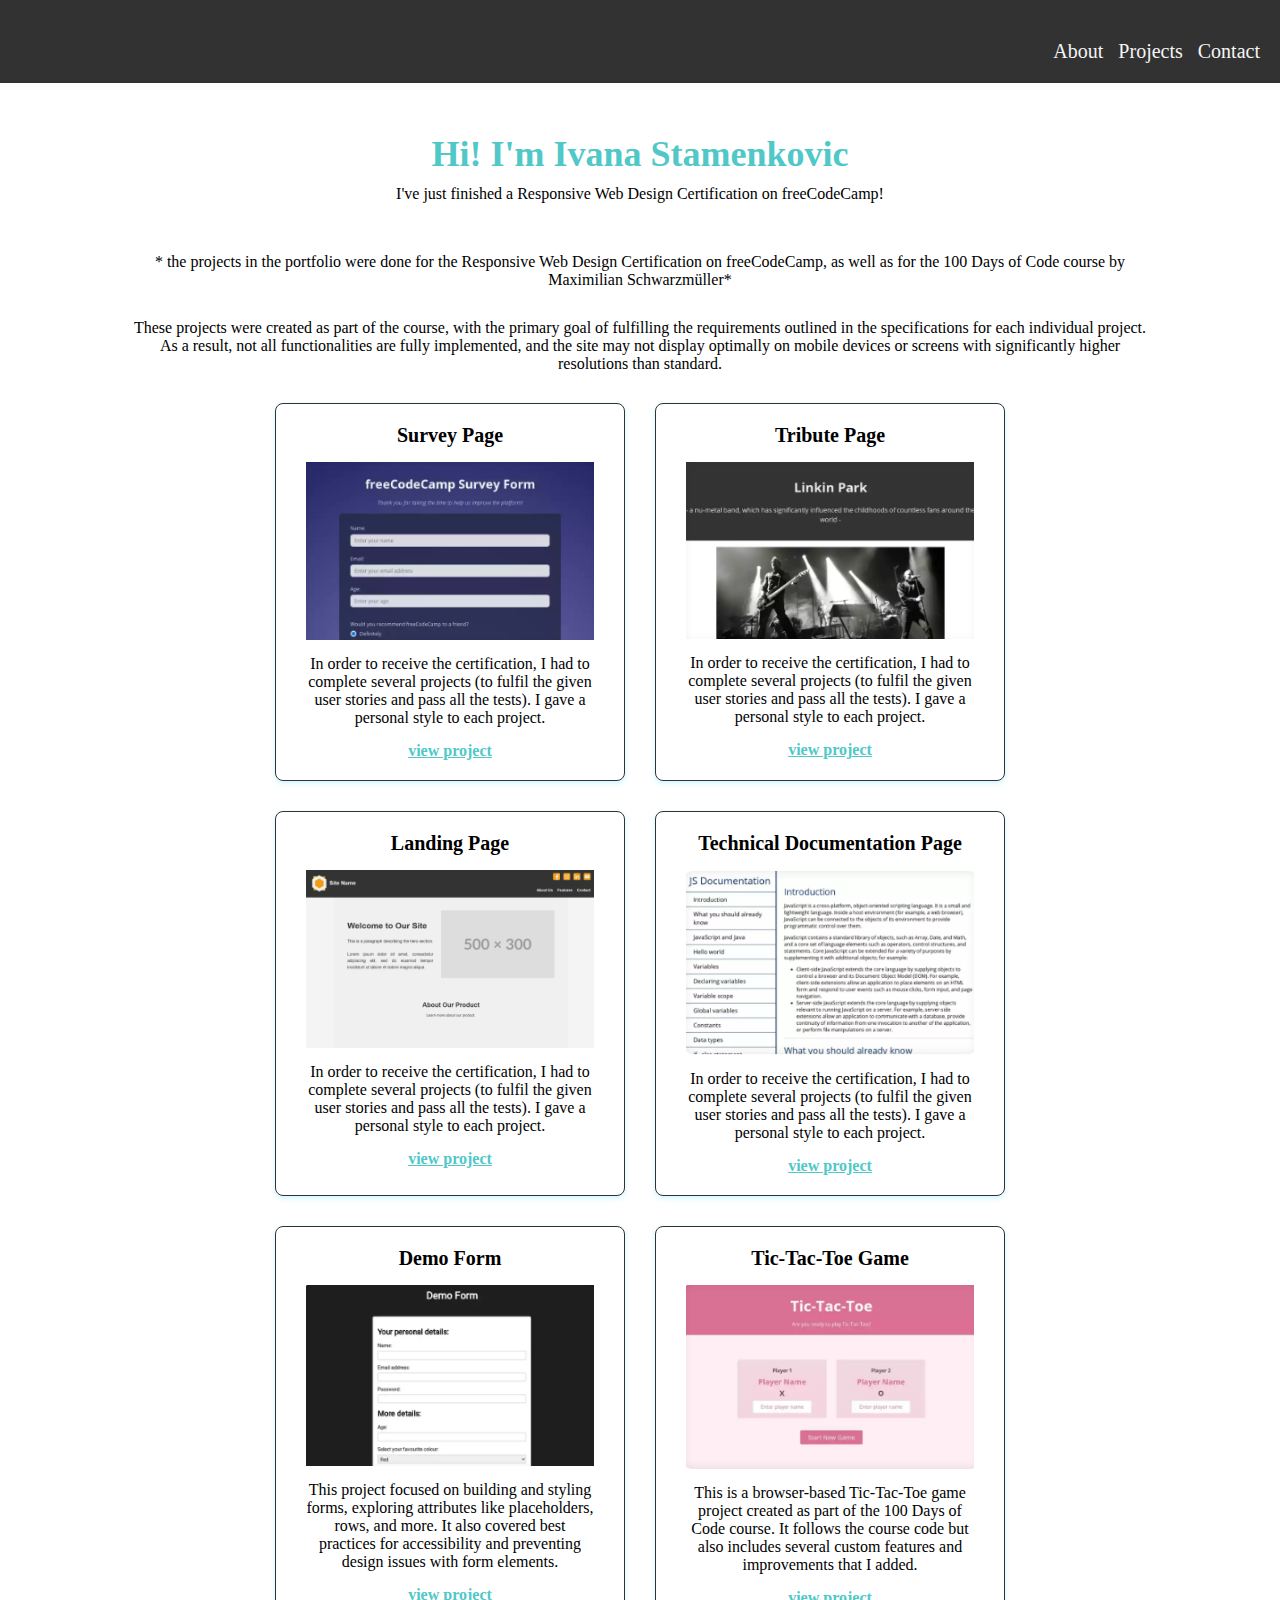
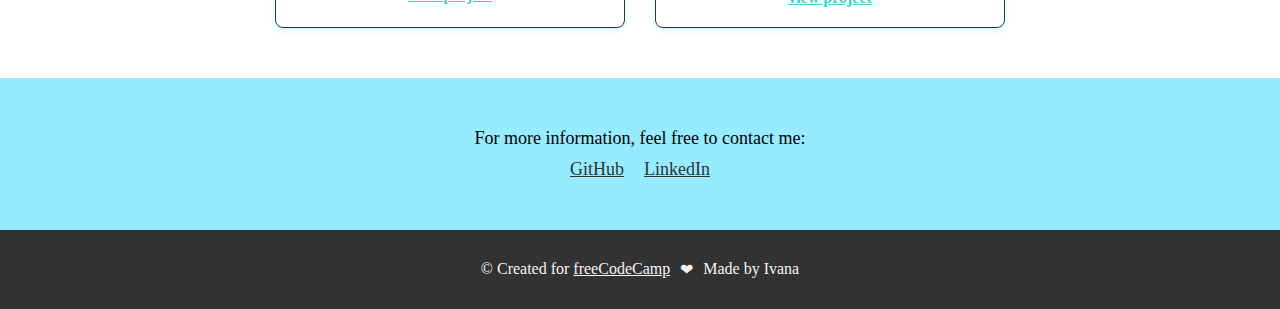
<file: personal-portfolio-webpage/index.html>
<!DOCTYPE html>
<html lang="en">
  <head>
    <meta charset="UTF-8" />
    <meta name="viewport" content="width=device-width, initial-scale=1.0" />
    <link rel="stylesheet" href="styles.css" />
    <title>Portfolio Webpage</title>
  </head>
  <body>
    <header>
      <nav id="navbar">
        <ul>
          <li>
            <a href="#welcome-section">About</a>
          </li>
          <li>
            <a href="#projects">Projects</a>
          </li>
          <li>
            <a href="#contact">Contact</a>
          </li>
        </ul>
      </nav>
    </header>
    <main>
      <section id="welcome-section">
        <h1>Hi! I'm Ivana Stamenkovic</h1>
        <p>
          I've just finished a Responsive Web Design Certification on
          freeCodeCamp!
        </p>
      </section>
      <section id="projects">
        <p>
          * the projects in the portfolio were done for the Responsive Web
          Design Certification on freeCodeCamp, as well as for the 100 Days of
          Code course by Maximilian Schwarzmüller*
        </p>
        <p>
          These projects were created as part of the course, with the primary
          goal of fulfilling the requirements outlined in the specifications for
          each individual project. As a result, not all functionalities are
          fully implemented, and the site may not display optimally on mobile
          devices or screens with significantly higher resolutions than
          standard.
        </p>
        <div id="project-container">
          <article class="project-tile">
            <div class="tile-content">
              <h3>Survey Page</h3>
              <img src="images/survey-form.png" />
              <p>
                In order to receive the certification, I had to complete several
                projects (to fulfil the given user stories and pass all the
                tests). I gave a personal style to each project.
              </p>
              <a
                href="https://fcc-survey-form-ivana.netlify.app/"
                target="_blank"
                >view project</a
              >
            </div>
          </article>
          <article class="project-tile">
            <div class="tile-content">
              <h3>Tribute Page</h3>
              <img src="images/tribute-page.png" />
              <p>
                In order to receive the certification, I had to complete several
                projects (to fulfil the given user stories and pass all the
                tests). I gave a personal style to each project.
              </p>
              <a
                href="https://fcc-tribute-page-ivana.netlify.app/"
                target="_blank"
                >view project</a
              >
            </div>
          </article>
          <article class="project-tile">
            <div class="tile-content">
              <h3>Landing Page</h3>
              <img src="images/landing-page.png" />
              <p>
                In order to receive the certification, I had to complete several
                projects (to fulfil the given user stories and pass all the
                tests). I gave a personal style to each project.
              </p>
              <a
                href="https://fcc-landing-page-ivana.netlify.app/"
                target="_blank"
                >view project</a
              >
            </div>
          </article>
          <article class="project-tile">
            <div class="tile-content">
              <h3>Technical Documentation Page</h3>
              <img src="images/technical-documentation.png" />
              <p>
                In order to receive the certification, I had to complete several
                projects (to fulfil the given user stories and pass all the
                tests). I gave a personal style to each project.
              </p>
              <a
                href="https://fcc-technical-doc-page-ivana.netlify.app/"
                target="_blank"
                >view project</a
              >
            </div>
          </article>
          <article class="project-tile">
            <div class="tile-content">
              <h3>Demo Form</h3>
              <img src="images/demo-form.png" />
              <p>
                This project focused on building and styling forms, exploring
                attributes like placeholders, rows, and more. It also covered
                best practices for accessibility and preventing design issues
                with form elements.
              </p>
              <a
                href="https://maximilian-days-26-28.netlify.app/"
                target="_blank"
                >view project</a
              >
            </div>
          </article>
          <article class="project-tile">
            <div class="tile-content">
              <h3>Tic-Tac-Toe Game</h3>
              <img src="images/tic-tac-toe-game.png" />
              <p>
                This is a browser-based Tic-Tac-Toe game project created as part
                of the 100 Days of Code course. It follows the course code but
                also includes several custom features and improvements that I
                added.
              </p>
              <a
                href="https://maximilian-tic-tac-toe-days-40-44.netlify.app/"
                target="_blank"
                >view project</a
              >
            </div>
          </article>
        </div>
      </section>
      <section id="contact">
        <p>For more information, feel free to contact me:</p>
        <div id="contact-links">
          <a
            id="profile-link"
            href="https://github.com/"
            target="_blank"
            >GitHub</a
          >
          <a
            href="https://www.linkedin.com/"
            target="_blank"
            >LinkedIn</a
          >
        </div>
      </section>
    </main>
    <footer>
      <p>
        &copy; Created for
        <a href="https://www.freecodecamp.org/" target="_blank">freeCodeCamp</a>
      </p>
      <span class="heart">&#10084;</span><p>Made by Ivana</p>
    </footer>
  </body>
</html>
</file>
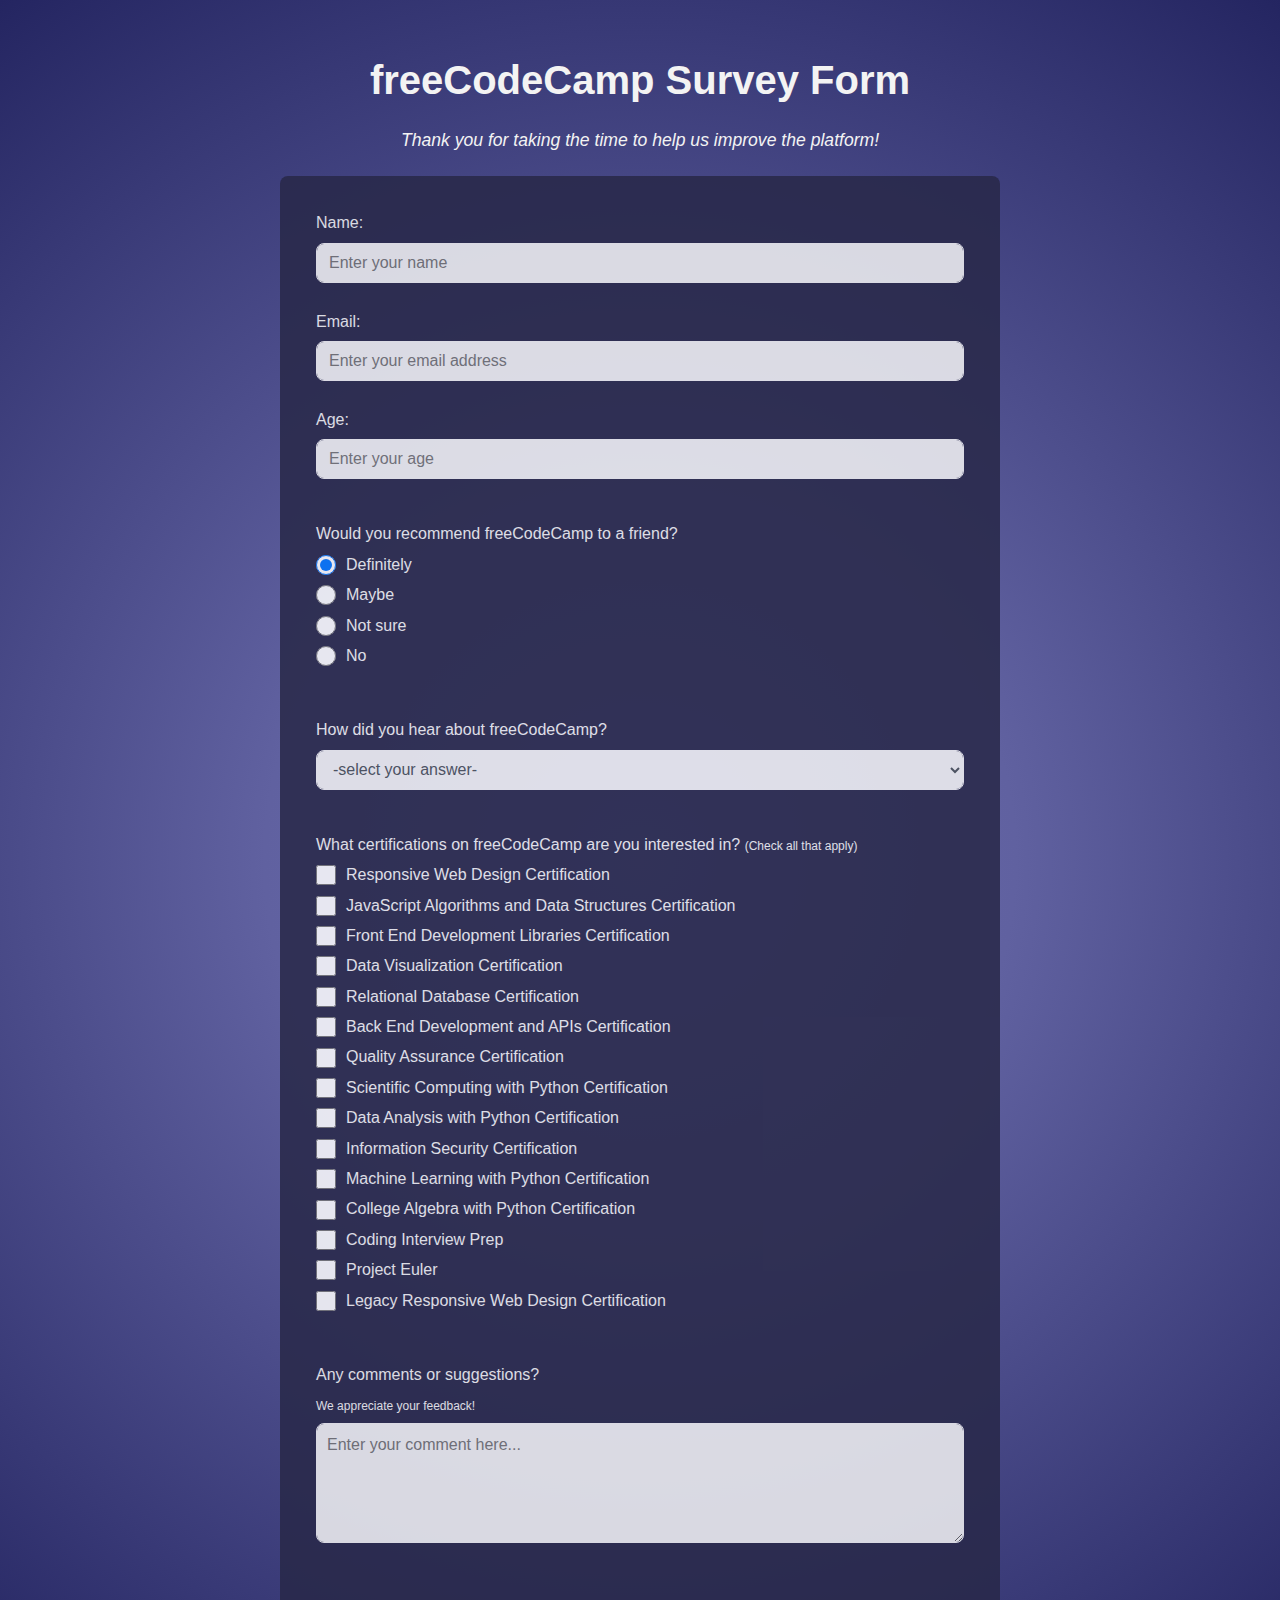
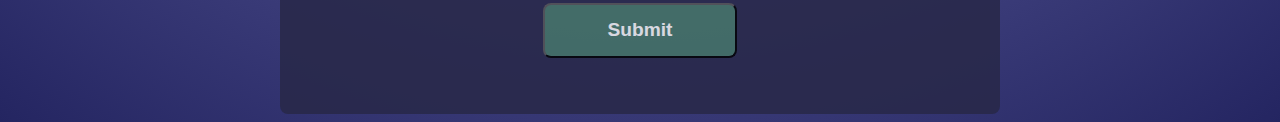
<file: survey-form/index.html>
<!DOCTYPE html>
<html lang="en">
    <head>
        <meta charset="UTF-8">
        <meta name="viewport" content="width=device-width, initial-scale=1.0" />
        <link rel="stylesheet" href="styles.css">
        <title>freeCodeCamp Survey Form</title>
    </head>
    <body>
        <div class="container">
            <header>
                <h1 id="title">freeCodeCamp Survey Form</h1>
                <p id="description">Thank you for taking the time to help us improve the platform!</p>
            </header>
        <form id="survey-form">
            <div class="form-item">
                <label id="name-label" for="name">Name: </label><input id="name" type="text" placeholder="Enter your name" class="input-format" required>
            </div>
            <div class="form-item">
                <label id="email-label" for="email">Email: </label><input id="email" type="email" placeholder="Enter your email address" class="input-format" required>
            </div>
            <div class="form-item">
                <label id="number-label" for="number">Age: </label><input id="number" type="number" min="16" max="120" placeholder="Enter your age" class="input-format" required>
            </div>
            <div class="form-item">
                <p>Would you recommend freeCodeCamp to a friend?</p>
                <label><input name="recommend" type="radio" value="definitely" class="input-radio" checked>Definitely</label>
                <label><input name="recommend" type="radio" value="maybe" class="input-radio">Maybe</label>
                <label><input name="recommend" type="radio" value="not-sure" class="input-radio">Not sure</label>
                <label><input name="recommend" type="radio" value="no" class="input-radio">No</label>
            </div>
            <div class="form-item">
                <p>How did you hear about freeCodeCamp? </p>
                    <select id="dropdown" class="input-format">
                        <option class="note">-select your answer-</option>
                        <option>from a friend</option>
                        <option>on social media</option>
                        <option>through ads</option>
                        <option>other</option>
                  </select>
            </div>
            <div class="form-item">
                <p>What certifications on freeCodeCamp are you interested in? <span class="note">(Check all that apply)</span></p>
                    <label><input name="certifications" type="checkbox" class="input-checkbox" value="responsive-web-design">Responsive Web Design Certification</label>
                    <label><input name="certifications" type="checkbox" class="input-checkbox" value="javaScript-algorithms">JavaScript Algorithms and Data Structures Certification</label>
                    <label><input name="certifications" type="checkbox" class="input-checkbox" value="front-end-development-libraries">Front End Development Libraries Certification</label>
                    <label><input name="certifications" type="checkbox" class="input-checkbox" value="data-visualization">Data Visualization Certification</label>
                    <label><input name="certifications" type="checkbox" class="input-checkbox" value="relational database">Relational Database Certification</label>
                    <label><input name="certifications" type="checkbox" class="input-checkbox" value="back-end-development-and-apis">Back End Development and APIs Certification</label>
                    <label><input name="certifications" type="checkbox" class="input-checkbox" value="quality-assurance">Quality Assurance Certification</label>
                    <label><input name="certifications" type="checkbox" class="input-checkbox" value="scientific-computing-with-python">Scientific Computing with Python Certification</label>
                    <label><input name="certifications" type="checkbox" class="input-checkbox" value="data-analysis-with-python">Data Analysis with Python Certification</label>
                    <label><input name="certifications" type="checkbox" class="input-checkbox" value="information-security">Information Security Certification</label>
                    <label><input name="certifications" type="checkbox" class="input-checkbox" value="machine-learning-with-python">Machine Learning with Python Certification</label>
                    <label><input name="certifications" type="checkbox" class="input-checkbox" value="college-algebra-with-python">College Algebra with Python Certification</label>
                    <label><input name="certifications" type="checkbox" class="input-checkbox" value="coding-interview-prep">Coding Interview Prep</label>
                    <label><input name="certifications" type="checkbox" class="input-checkbox" value="project-euler">Project Euler</label>
                    <label><input name="certifications" type="checkbox" class="input-checkbox" value="legacy-responsive-web-design">Legacy Responsive Web Design Certification</label>
            </div>
            <div class="form-item">
                <p>Any comments or suggestions?</p>
                <p class="note">We appreciate your feedback!</p>
                <textarea id="comment" name="comment" class="input-comment" placeholder="Enter your comment here..."></textarea> 
            </div>
            <div class="form-item">
                <button id="submit" type="submit" class="submit-button">Submit</button>
            </div>
        </form>
        </div>
    </body>
</html>
</file>
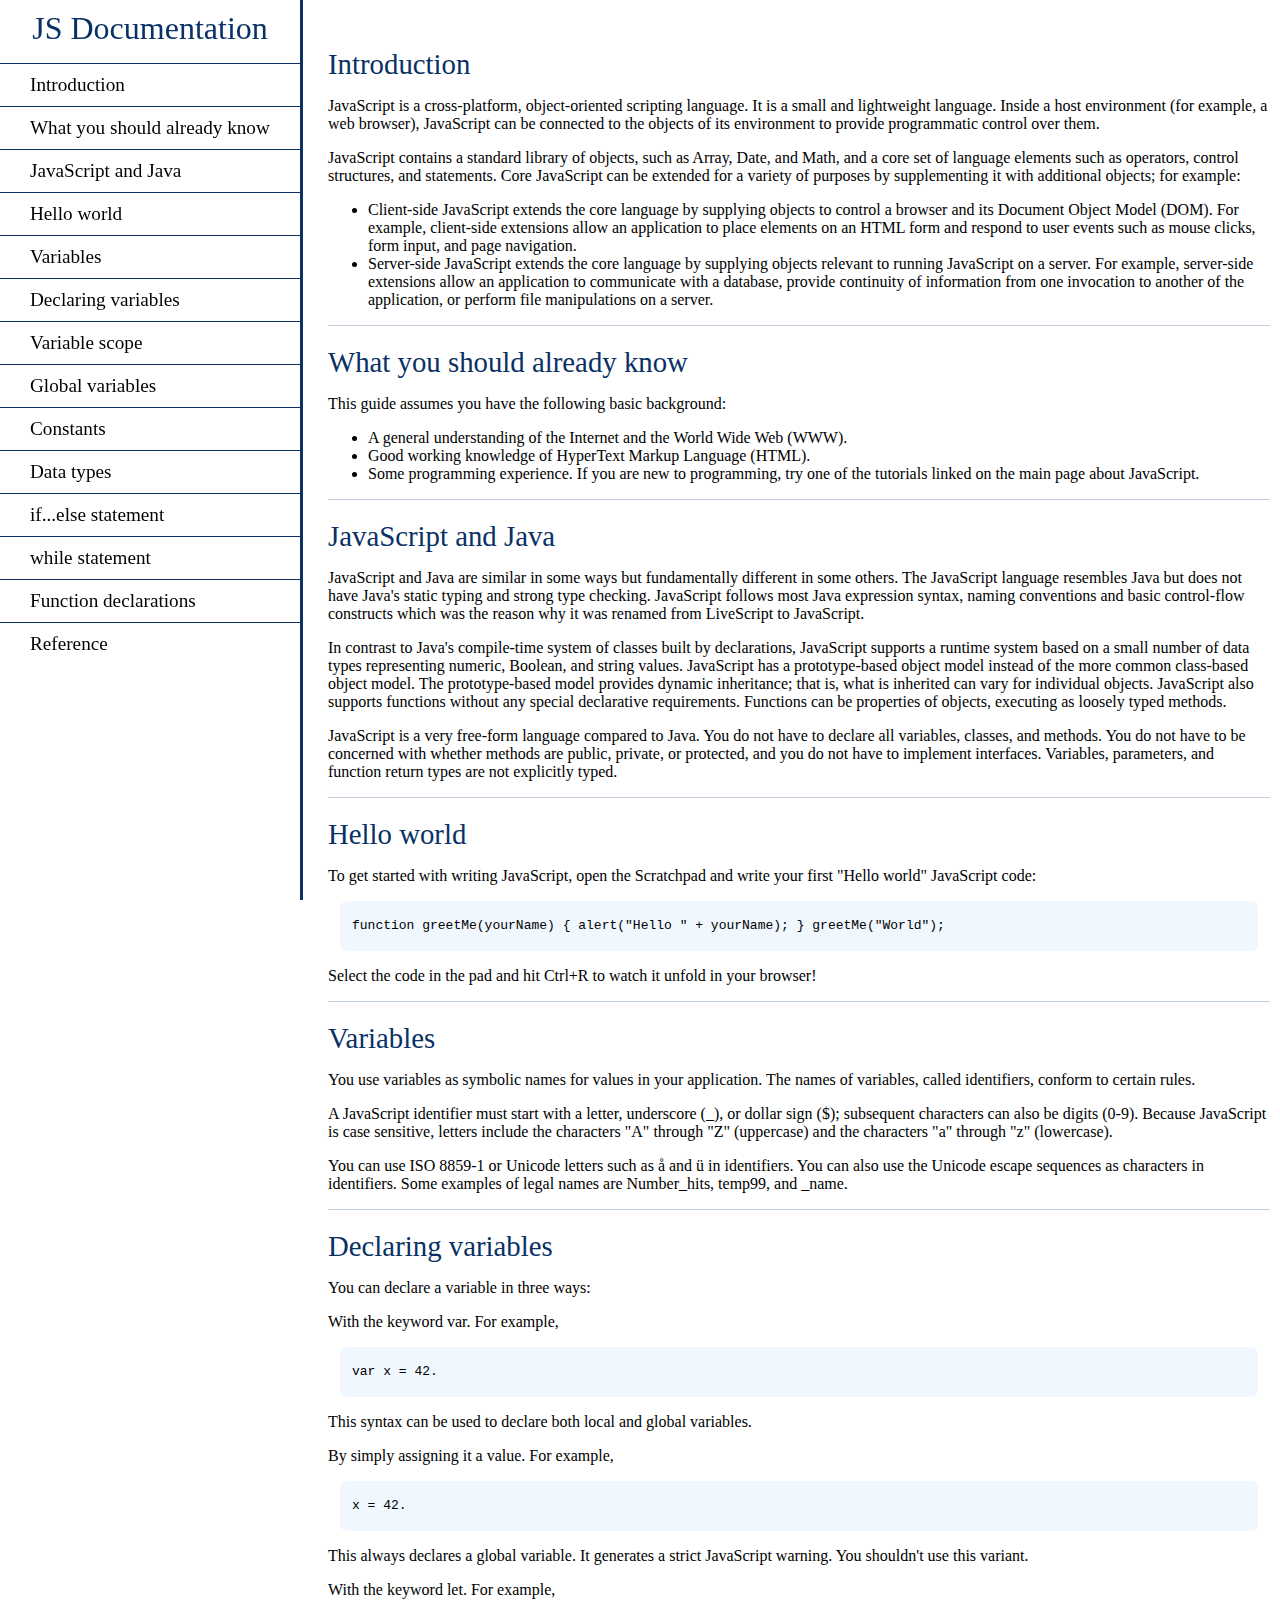
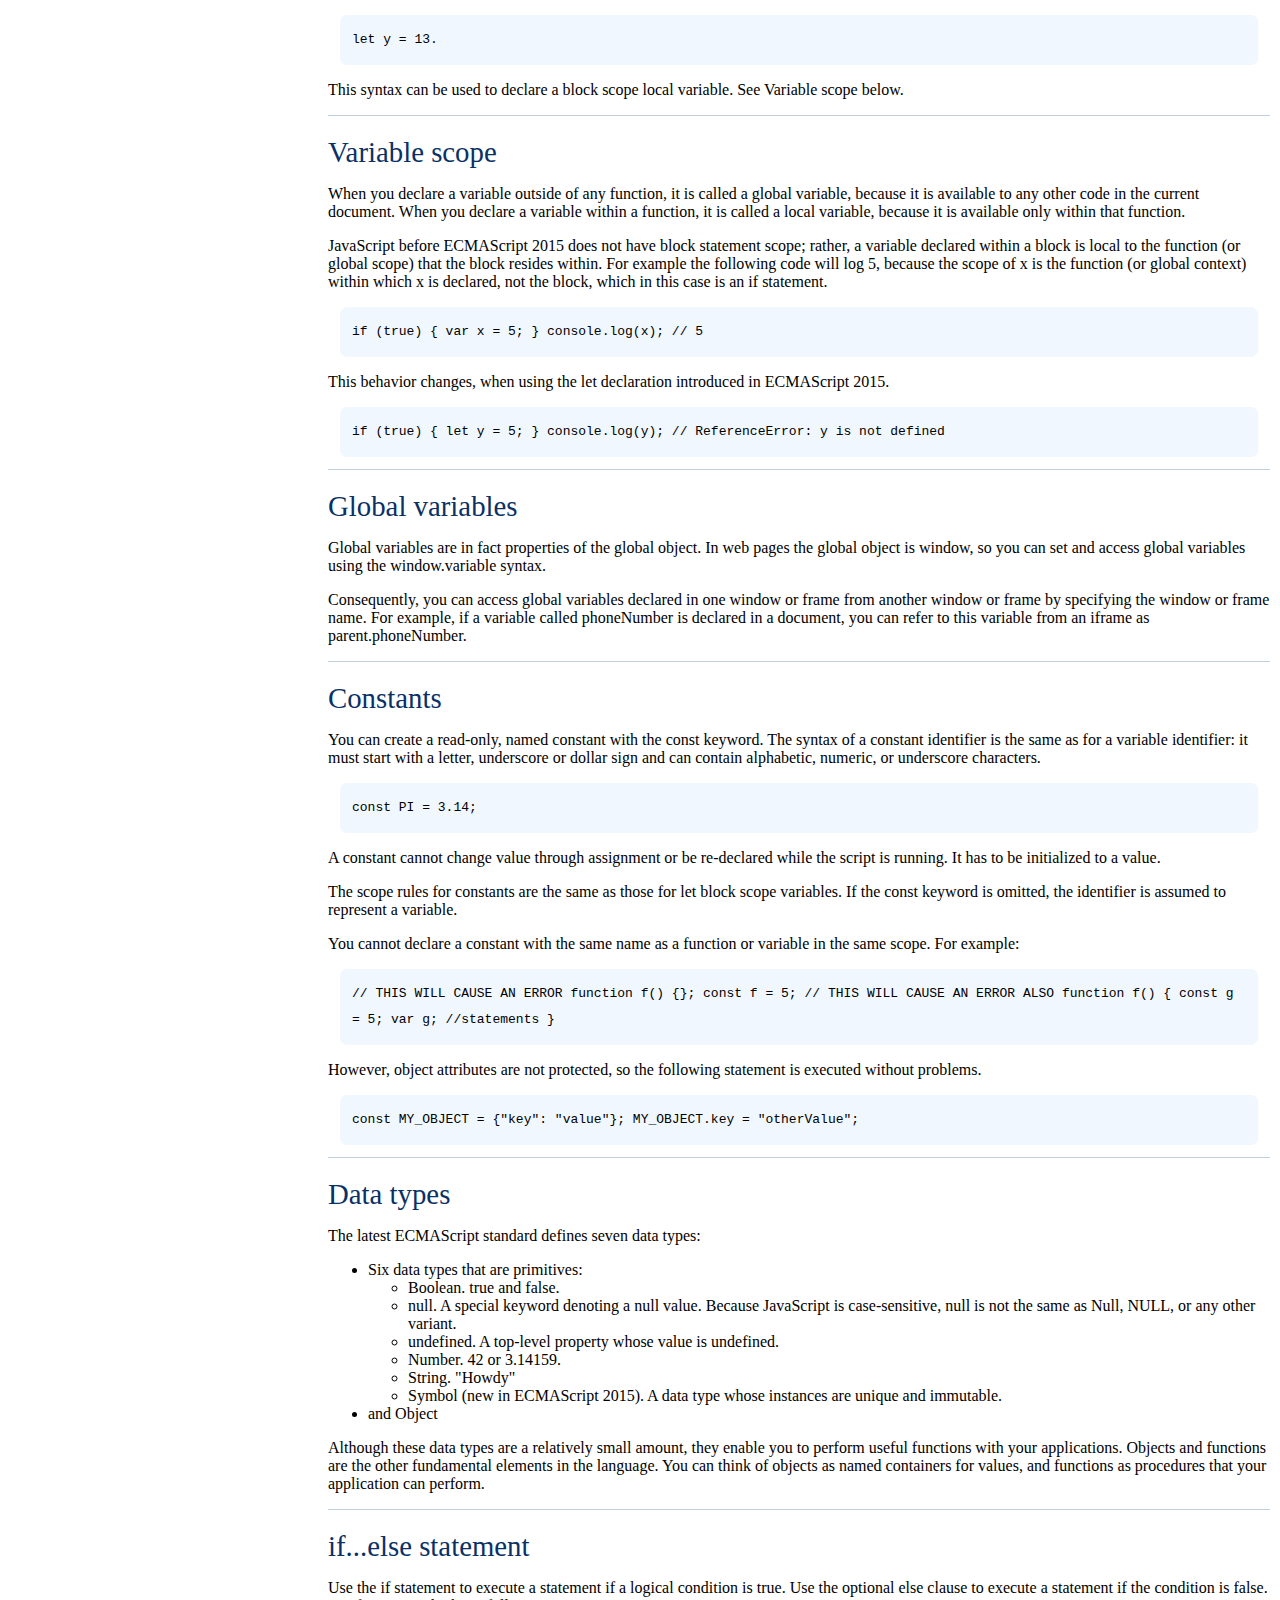
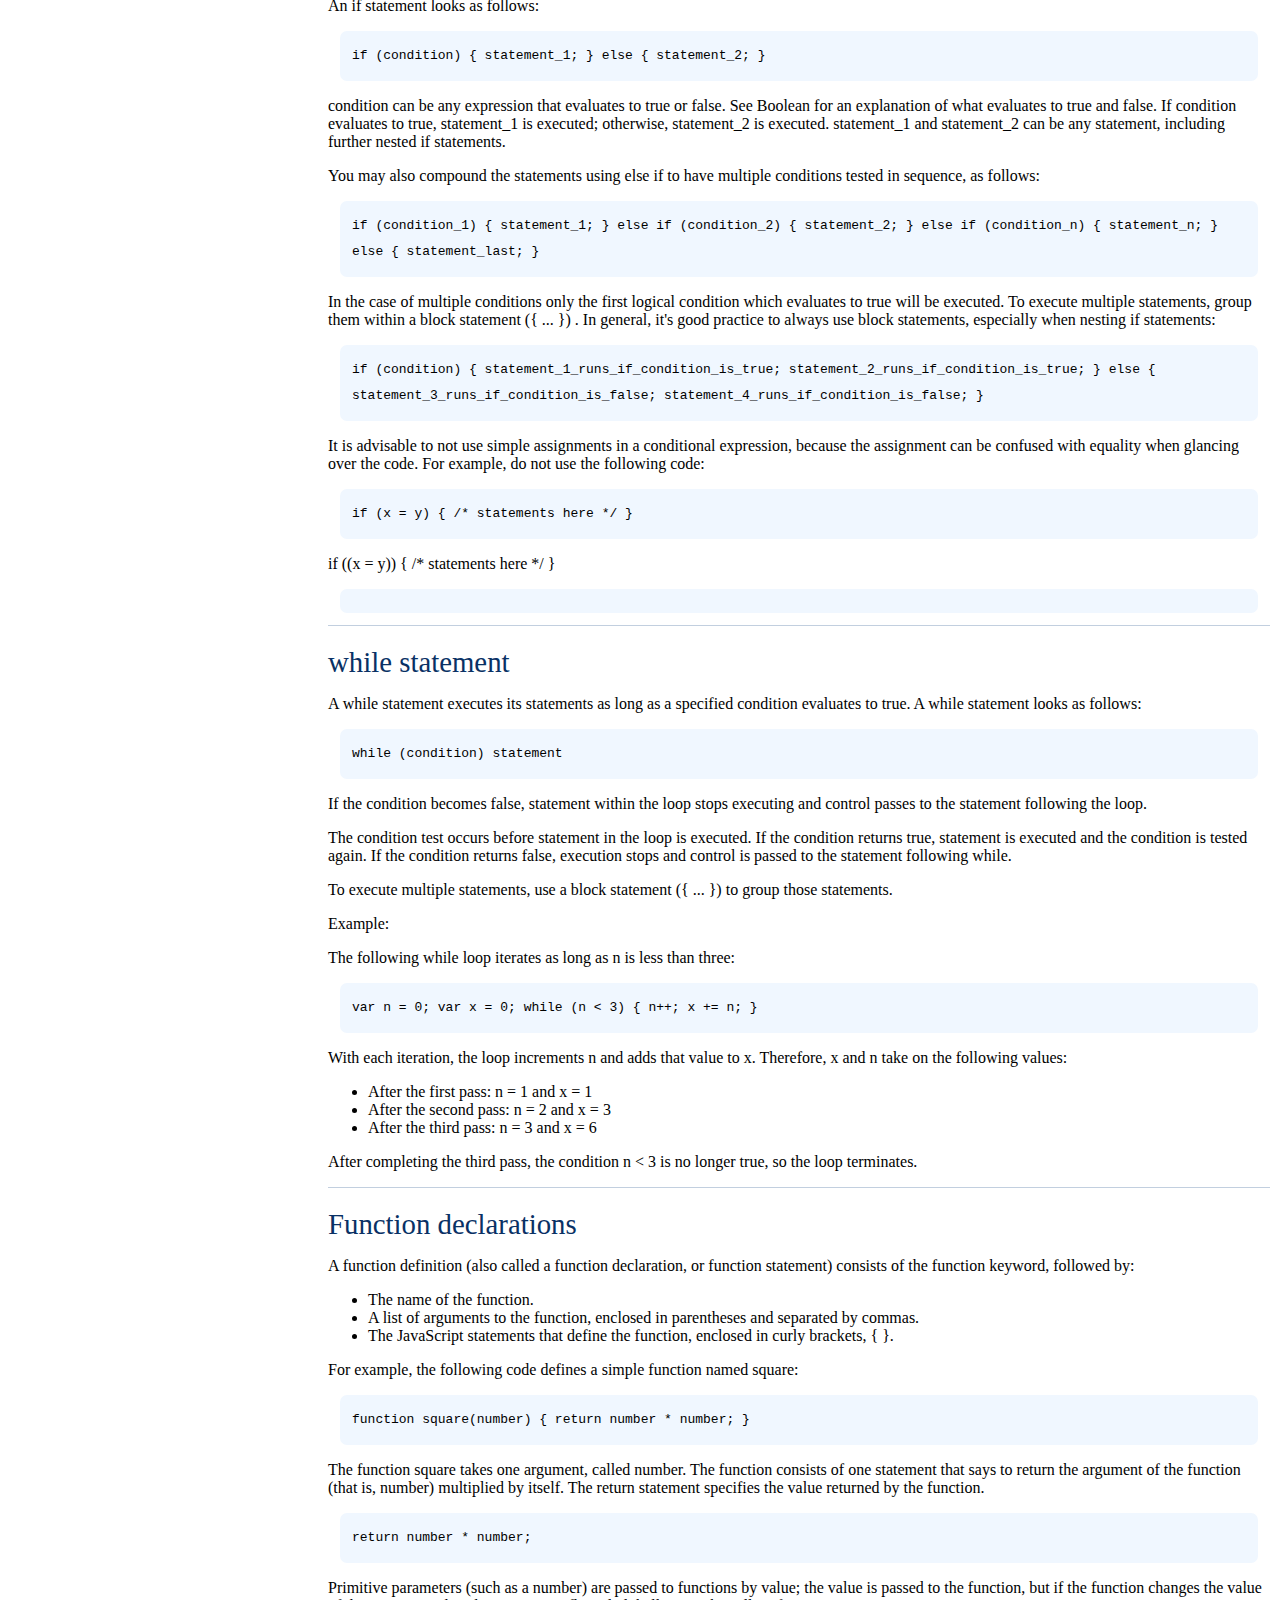
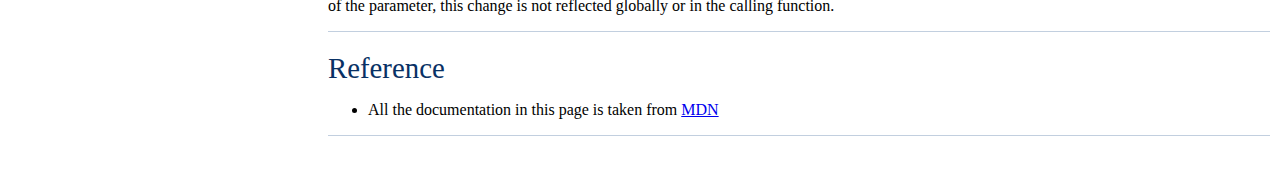
<file: technical-documentation-page/index.html>
<!DOCTYPE html>
<html lang="en">
    <head>
        <meta charset="UTF-8">
        <meta name="viewport" content="width=device-width, initial-scale=1.0" />
        <link rel="stylesheet" href="styles.css">
        <title>Technical Documentation Page</title>
    </head>
    <body>
        <nav id="navbar">
            <header>JS Documentation</header>
                <ul>
                    <li>
                        <a class="nav-link" href="#introduction">Introduction</a>
                    </li>
                    <li>
                        <a class="nav-link" href="#what_you_should_already_know">What you should already know</a>
                    </li>
                    <li>
                        <a class="nav-link" href="#javaScript_and_java">JavaScript and Java</a>
                    </li>
                    <li>
                        <a class="nav-link" href="#hello_world">Hello world</a>
                    </li>
                    <li>
                        <a class="nav-link" href="#variables">Variables</a>
                    </li>
                    <li>
                        <a class="nav-link" href="#declaring_variables">Declaring variables</a>
                    </li>
                    <li>
                        <a class="nav-link" href="#variable_scope">Variable scope</a>
                    </li>
                    <li>
                        <a class="nav-link" href="#global_variables">Global variables</a>
                    </li>
                    <li>
                        <a class="nav-link" href="#constants">Constants</a>
                    </li>
                    <li>
                        <a class="nav-link" href="#data_types">Data types</a>
                    </li>
                    <li>
                        <a class="nav-link" href="#if...else_statement">if...else statement</a>
                    </li>
                    <li>
                        <a class="nav-link" href="#while_statement">while statement</a>
                    </li>
                    <li>
                        <a class="nav-link" href="#function_declarations">Function declarations</a>
                    </li>
                    <li>
                        <a class="nav-link" href="#reference">Reference</a>
                    </li>
                </ul>
        </nav>
        <main id="main-doc">
            <section class="main-section" id="introduction">
                <header>Introduction</header>
                <article>
                    <p>JavaScript is a cross-platform, object-oriented scripting language. It is a small and lightweight language. Inside a host environment (for example, a web browser), JavaScript can be connected to the objects of its environment to provide programmatic control over them.</p>
                    <p>JavaScript contains a standard library of objects, such as Array, Date, and Math, and a core set of language elements such as operators, control structures, and statements. Core JavaScript can be extended for a variety of purposes by supplementing it with additional objects; for example:</p>
                    <ul>
                        <li>Client-side JavaScript extends the core language by supplying objects to control a browser and its Document Object Model (DOM). For example, client-side extensions allow an application to place elements on an HTML form and respond to user events such as mouse clicks, form input, and page navigation.</li>
                        <li>Server-side JavaScript extends the core language by supplying objects relevant to running JavaScript on a server. For example, server-side extensions allow an application to communicate with a database, provide continuity of information from one invocation to another of the application, or perform file manipulations on a server.</li>
                    </ul>
                </article>
            </section>
            <section class="main-section" id="what_you_should_already_know">
                <header>What you should already know</header>                  
                <article>
                    <p>This guide assumes you have the following basic background:</p>
                    <ul>
                        <li>A general understanding of the Internet and the World Wide Web (WWW).</li>
                        <li>Good working knowledge of HyperText Markup Language (HTML).</li>
                        <li>Some programming experience. If you are new to programming, try one of the tutorials linked on the main page about JavaScript.</li>
                    </ul>
                </article>
            </section>
            <section class="main-section" id="javaScript_and_java">
                <header>JavaScript and Java</header>
                <article>
                    <p>JavaScript and Java are similar in some ways but fundamentally different in some others. The JavaScript language resembles Java but does not have Java's static typing and strong type checking. JavaScript follows most Java expression syntax, naming conventions and basic control-flow constructs which was the reason why it was renamed from LiveScript to JavaScript.</p>
                    <p>In contrast to Java's compile-time system of classes built by declarations, JavaScript supports a runtime system based on a small number of data types representing numeric, Boolean, and string values. JavaScript has a prototype-based object model instead of the more common class-based object model. The prototype-based model provides dynamic inheritance; that is, what is inherited can vary for individual objects. JavaScript also supports functions without any special declarative requirements. Functions can be properties of objects, executing as loosely typed methods.</p>
                    <p>JavaScript is a very free-form language compared to Java. You do not have to declare all variables, classes, and methods. You do not have to be concerned with whether methods are public, private, or protected, and you do not have to implement interfaces. Variables, parameters, and function return types are not explicitly typed.</p>  
                </article>
            </section>
            <section class="main-section" id="hello_world">
                <header>Hello world</header>
                <article>
                    <p>To get started with writing JavaScript, open the Scratchpad and write your first "Hello world" JavaScript code:</p>
                    <code>function greetMe(yourName) { alert("Hello " + yourName); } greetMe("World");</code>
                    <p>Select the code in the pad and hit Ctrl+R to watch it unfold in your browser!</p>      
                </article>
            </section>
            <section class="main-section" id="variables">
                <header>Variables</header>    
                <article>
                    <p>You use variables as symbolic names for values in your application. The names of variables, called identifiers, conform to certain rules.</p>
                    <p>A JavaScript identifier must start with a letter, underscore (_), or dollar sign ($); subsequent characters can also be digits (0-9). Because JavaScript is case sensitive, letters include the characters "A" through "Z" (uppercase) and the characters "a" through "z" (lowercase).</p>
                    <p>You can use ISO 8859-1 or Unicode letters such as å and ü in identifiers. You can also use the Unicode escape sequences as characters in identifiers. Some examples of legal names are Number_hits, temp99, and _name.</p>
                </article>         
            </section>
            <section class="main-section" id="declaring_variables">
                <header>Declaring variables</header>
                <article>
                    <p>You can declare a variable in three ways:</p>
                    <p>With the keyword var. For example,</p>
                    <code>var x = 42.</code>
                    <p>This syntax can be used to declare both local and global variables.</p>
                    <p>By simply assigning it a value. For example,</p>
                    <code>x = 42.</code>
                    <p>This always declares a global variable. It generates a strict JavaScript warning. You shouldn't use this variant.</p>
                    <p>With the keyword let. For example,</p>
                    <code>let y = 13.</code>
                    <p>This syntax can be used to declare a block scope local variable. See Variable scope below.</p>
                </article>
            </section>
            <section class="main-section" id="variable_scope">
                <header>Variable scope</header>
                <article>
                    <p>When you declare a variable outside of any function, it is called a global variable, because it is available to any other code in the current document. When you declare a variable within a function, it is called a local variable, because it is available only within that function.</p>
                    <p>JavaScript before ECMAScript 2015 does not have block statement scope; rather, a variable declared within a block is local to the function (or global scope) that the block resides within. For example the following code will log 5, because the scope of x is the function (or global context) within which x is declared, not the block, which in this case is an if statement.</p>
                    <code>if (true) { var x = 5; } console.log(x); // 5</code>
                    <p>This behavior changes, when using the let declaration introduced in ECMAScript 2015.</p>
                    <code>if (true) { let y = 5; } console.log(y); // ReferenceError: y is not defined</code>
                </article>
            </section>
            <section class="main-section" id="global_variables">
                <header>Global variables</header> 
                <article>
                    <p>Global variables are in fact properties of the global object. In web pages the global object is window, so you can set and access global variables using the window.variable syntax.</p>
                    <p>Consequently, you can access global variables declared in one window or frame from another window or frame by specifying the window or frame name. For example, if a variable called phoneNumber is declared in a document, you can refer to this variable from an iframe as parent.phoneNumber.</p>
                </article>
            </section>
            <section class="main-section" id="constants">
                <header>Constants</header>  
                <article>
                    <p>You can create a read-only, named constant with the const keyword. The syntax of a constant identifier is the same as for a variable identifier: it must start with a letter, underscore or dollar sign and can contain alphabetic, numeric, or underscore characters.</p>
                    <code>const PI = 3.14;</code>
                    <p>A constant cannot change value through assignment or be re-declared while the script is running. It has to be initialized to a value.</p>
                    <p>The scope rules for constants are the same as those for let block scope variables. If the const keyword is omitted, the identifier is assumed to represent a variable.</p>
                    <p>You cannot declare a constant with the same name as a function or variable in the same scope. For example:</p>
                    <code>// THIS WILL CAUSE AN ERROR function f() {}; const f = 5; // THIS WILL CAUSE AN ERROR ALSO function f() { const g = 5; var g; //statements }</code>
                    <p>However, object attributes are not protected, so the following statement is executed without problems.</p>
                    <code>const MY_OBJECT = {"key": "value"}; MY_OBJECT.key = "otherValue";</code>
            </section>
            <section class="main-section" id="data_types">
                <header>Data types</header> 
                <article>
                    <p>The latest ECMAScript standard defines seven data types:</p>
                    <ul>
                        <li>Six data types that are primitives:</li>
                        <ul>
                            <li>Boolean. true and false.</li>
                            <li>null. A special keyword denoting a null value. Because JavaScript is case-sensitive, null is not the same as Null, NULL, or any other variant.</li>
                            <li>undefined. A top-level property whose value is undefined.</li>
                            <li>Number. 42 or 3.14159.</li>
                            <li>String. "Howdy"</li>
                            <li>Symbol (new in ECMAScript 2015). A data type whose instances are unique and immutable.</li>
                        </ul>
                        <li>and Object</li>
                    </ul>
                    <p>Although these data types are a relatively small amount, they enable you to perform useful functions with your applications. Objects and functions are the other fundamental elements in the language. You can think of objects as named containers for values, and functions as procedures that your application can perform.</p>
                </article>
            </section>
            <section class="main-section" id="if...else_statement">
                <header>if...else statement</header>
                <article>
                    <p>Use the if statement to execute a statement if a logical condition is true. Use the optional else clause to execute a statement if the condition is false. An if statement looks as follows:</p>
                    <code>if (condition) { statement_1; } else { statement_2; }</code>
                    <p>condition can be any expression that evaluates to true or false. See Boolean for an explanation of what evaluates to true and false. If condition evaluates to true, statement_1 is executed; otherwise, statement_2 is executed. statement_1 and statement_2 can be any statement, including further nested if statements.</p>
                    <p>You may also compound the statements using else if to have multiple conditions tested in sequence, as follows:</p>
                    <code>if (condition_1) { statement_1; } else if (condition_2) { statement_2; } else if (condition_n) { statement_n; } else { statement_last; }</code>
                    <p>In the case of multiple conditions only the first logical condition which evaluates to true will be executed. To execute multiple statements, group them within a block statement ({ ... }) . In general, it's good practice to always use block statements, especially when nesting if statements:</p>
                    <code>if (condition) { statement_1_runs_if_condition_is_true; statement_2_runs_if_condition_is_true; } else { statement_3_runs_if_condition_is_false; statement_4_runs_if_condition_is_false; }</code>
                    <p>It is advisable to not use simple assignments in a conditional expression, because the assignment can be confused with equality when glancing over the code. For example, do not use the following code:</p>
                    <code>if (x = y) { /* statements here */ }</code>
                    <p>if ((x = y)) { /* statements here */ }</p>
                    <code></code>
                </article>
            </section>
            <section class="main-section" id="while_statement">
                <header>while statement</header> 
                <article>
                    <p>A while statement executes its statements as long as a specified condition evaluates to true. A while statement looks as follows:</p>
                    <code>while (condition) statement</code>
                    <p>If the condition becomes false, statement within the loop stops executing and control passes to the statement following the loop.</p>
                    <p>The condition test occurs before statement in the loop is executed. If the condition returns true, statement is executed and the condition is tested again. If the condition returns false, execution stops and control is passed to the statement following while.</p>
                    <p>To execute multiple statements, use a block statement ({ ... }) to group those statements.</p>
                    <p>Example:</p>
                    <p>The following while loop iterates as long as n is less than three:</p>
                    <code>var n = 0; var x = 0; while (n < 3) { n++; x += n; }</code>
                    <p>With each iteration, the loop increments n and adds that value to x. Therefore, x and n take on the following values:</p>
                    <ul>
                        <li>After the first pass: n = 1 and x = 1</li>
                        <li>After the second pass: n = 2 and x = 3</li>
                        <li>After the third pass: n = 3 and x = 6</li>
                    </ul>
                    <p>After completing the third pass, the condition n < 3 is no longer true, so the loop terminates.</p>
                </article>
            </section>
            <section class="main-section" id="function_declarations">
                <header>Function declarations</header>
                <article>
                    <p>A function definition (also called a function declaration, or function statement) consists of the function keyword, followed by:</p>
                    <ul>
                        <li>The name of the function.</li>
                        <li>A list of arguments to the function, enclosed in parentheses and separated by commas.</li>
                        <li>The JavaScript statements that define the function, enclosed in curly brackets, { }.</li>
                    </ul>
                    <p>For example, the following code defines a simple function named square:</p>
                    <code>function square(number) { return number * number; }</code>
                    <p>The function square takes one argument, called number. The function consists of one statement that says to return the argument of the function (that is, number) multiplied by itself. The return statement specifies the value returned by the function.</p>
                    <code>return number * number;</code>
                    <p>Primitive parameters (such as a number) are passed to functions by value; the value is passed to the function, but if the function changes the value of the parameter, this change is not reflected globally or in the calling function.</p>               
                </article>
            </section>
            <section class="main-section" id="reference">
                <header>Reference</header> 
                <article>
                    <ul>
                        <li>All the documentation in this page is taken from <a href="https://developer.mozilla.org/en-US/docs/Web/JavaScript/Guide" target="_blank">MDN</a></li>
                    </ul>
                </article>
            </section>
        </main>
    </body>
</html>
</file>
<file: personal-portfolio-webpage/styles.css>
* {
  margin: 0;
  padding: 0;
  box-sizing: border-box;
}

:root {
  --black: rgb(50, 50, 50);
  --white: whitesmoke;
  --teal: rgb(150, 235, 255);
  --teal-dark: rgb(80, 200, 200);
}

header {
  position: sticky;
  top: 0;
  z-index: 999;
}

#navbar {
  background-color: var(--black);
}

#navbar ul {
  display: flex;
  justify-content: flex-end;
  gap: 15px;
  list-style-type: none;
  padding: 40px 20px 20px;
}

#navbar a {
  text-decoration: none;
  color: var(--white);
  font-size: 20px;
}

#navbar a:hover {
  text-decoration: underline;
  color: var(--teal);
}

main {
  padding-top: 50px;
}

#welcome-section {
  width: 80%;
  display: flex;
  flex-direction: column;
  gap: 10px;
  margin: 0 auto;
}

h1 {
  color: var(--teal-dark);
  font-size: 36px;
  font-weight: 600;
  text-align: center;
}

#welcome-section p {
  text-align: center;
  margin-bottom: 50px;
}

#projects {
  width: 80%;
  display: flex;
  flex-direction: column;
  gap: 30px;
  margin: 0 auto;
  padding-bottom: 50px;
}

#projects p {
  text-align: center;
}

#project-container {
  display: flex;
  flex-wrap: wrap;
  justify-content: center;
  gap: 30px;
}

.project-tile {
  width: 350px;
  border: 1px solid var(--black);
  border-radius: 8px;
  box-shadow: 0 2px 5px rgba(150, 235, 255, 0.5);
  overflow: hidden;
  padding: 20px 30px;
  overflow: hidden;
  transition: transform 0.2s;
}

.project-tile:hover {
  transform: scale(1.05);
}

.tile-content {
  display: flex;
  flex-direction: column;
  gap: 15px;
}

.tile-content h3 {
  text-align: center;
  font-size: 20px;
}

.tile-content p {
  text-align: justify;
}

.tile-content a {
  color: var(--teal-dark);
  font-weight: 600;
  text-align: center;
}

#contact {
  background-color: var(--teal);
  text-align: center;
  padding: 50px 0;
  width: 100%;
}

#contact p {
  font-size: 18px;
  margin-bottom: 10px;
}

#contact a {
  font-size: 18px;
  color: var(--black);
}

#contact-links {
  display: flex;
  justify-content: center;
  gap: 20px;
}

footer {
  display: flex;
  justify-content: center;
  background-color: var(--black);
  text-align: center;
  padding: 30px 0;
  bottom: 0;
  width: 100%;
}

footer p {
  color: var(--white);
}

footer a {
  color: var(--white);
}

.heart {
  color: var(--white);
  padding: 0 10px;
}


@media (max-width: 500px) {
  footer {
    flex-direction: column;
    text-align: center;
  }

  .heart {
    display: none;
  }
}
</file>
<file: survey-form/styles.css>
* {
    box-sizing: border-box;
  }

  body {
    background: rgb(142,143,207);
    background: radial-gradient(circle, rgba(108,109,184,1) 0%, rgba(96,97,160,1) 35%, rgba(36,37,97,1) 100%);
    font-family: 'Poppins', sans-serif;
    font-size: 1rem;
    font-weight: 400;
    line-height: 1.4;
    color: #f3f3f3;
    display: block;
  }

  .container {
    max-width: 720px;
    width: 100%;
    margin: 3.125rem auto 0 auto;
  }

  div {
    display: block;
  }
  
  header {
    display: block;
    text-align: center;
    margin-bottom: 1.5rem;
  }
  
  h1 {
    margin-bottom: 0.5rem;
    font-weight: 700;
    line-height: 1.5;
    font-size: 2.5rem;
  }

  p {
    margin-bottom: 0.5rem;
  }
  
  #description {
    font-style: italic;
    font-weight: 200;
    font-size: 1.1rem;
  }

  form {
    background: #282848;
    opacity: 0.85;
    padding: 2rem;
    border-radius: 0.5rem;
  }
  
  .form-item {
    margin: 0 auto 1.25rem auto;
    padding: 0.25rem;
  }

  label {
    display: flex;
    align-items: center;
    margin-bottom: 0.5rem;
  }

  .note {
    font-size: 0.75rem;
  }
  
  .input-format, .input-comment {
    display: block;
    width: 100%;
    height: 2.5rem;
    padding: 0.375rem 0.75rem;
    color: #495057;
    background-color: #f3f3f3;
    background-clip: padding-box;
    border: 1px solid #f3f3f3;
    border-radius: 0.5rem;
  }

  .input-radio, .input-checkbox {
    display: inline-block;
    margin-right: 0.625rem;
    min-height: 1.25rem;
    min-width: 1.25rem;
  }
  
  input, button, select, textarea {
    margin: 0;
    font-family: inherit;
    font-size: inherit;
    line-height: inherit;
  }

  .input-comment {
    min-height: 120px;
    width: 100%;
    padding: 0.625rem;
    resize: vertical;
    border-radius: 0.5rem;
  }

  .submit-button {
    display: block;
    width: 30%;
    padding: 0.75rem;
    background: #447465;
    color: #f3f3f3;
    font-weight: 700;
    font-size: 1.2rem;
    border-radius: 0.5rem;
    cursor: pointer;
    margin: 2rem auto 0 auto;
  }
  
  .submit-button:hover {
    background: #f3f3f3;
    color: #447465;
  }
</file>
<file: technical-documentation-page/styles.css>
@media only screen and (max-width: 400px) {
    #main-doc {
      margin-left: -10px;
    }
  
    code {
      margin-left: -20px;
      width: 100%;
      padding: 15px;
      padding-left: 10px;
      padding-right: 45px;
      min-width: 233px;
    }
  }

#navbar {
    position: fixed;
    overflow-y: auto;
    top: 0;
    left: 0;
    width: 300px;
    min-width: 290px;
    height: 100%;
    border-right: solid #093165;
}

#navbar ul {
    list-style: none;
    overflow-y: auto;
    overflow-x: hidden;
    padding: 0;
}

#navbar li {
    border-top: 1px #093165 solid;
    position: relative;
    width: 100%;
    font-size: 1.2em;
}

#navbar a {
    display: block;
    padding: 10px 30px;
    color: black;
    text-decoration: none;
    cursor: pointer;
}

#navbar a:hover, #navbar a:active {
    color: #093165;
}

header {
    color: #093165;
    margin: 10px;
    text-align: center;
    font-size: 2em;
}

#main-doc {
    position: absolute;
    margin-left: 310px;
    padding: 20px 10px;
}

#main-doc header {
    margin: 0;
    text-align: left;
    font-size: 1.8em;
}

.main-section {
    border-bottom: 1px solid #c2cfdf;
    margin: 20px 0;
}

code {
    display: block;
    text-align: left;
    white-space: pre-line;
    position: relative;
    word-break: normal;
    word-wrap: normal;
    line-height: 2;
    background-color: #f0f7ff;
    padding: 12px;
    margin: 12px;
    border-radius: 7px;
}
</file>
